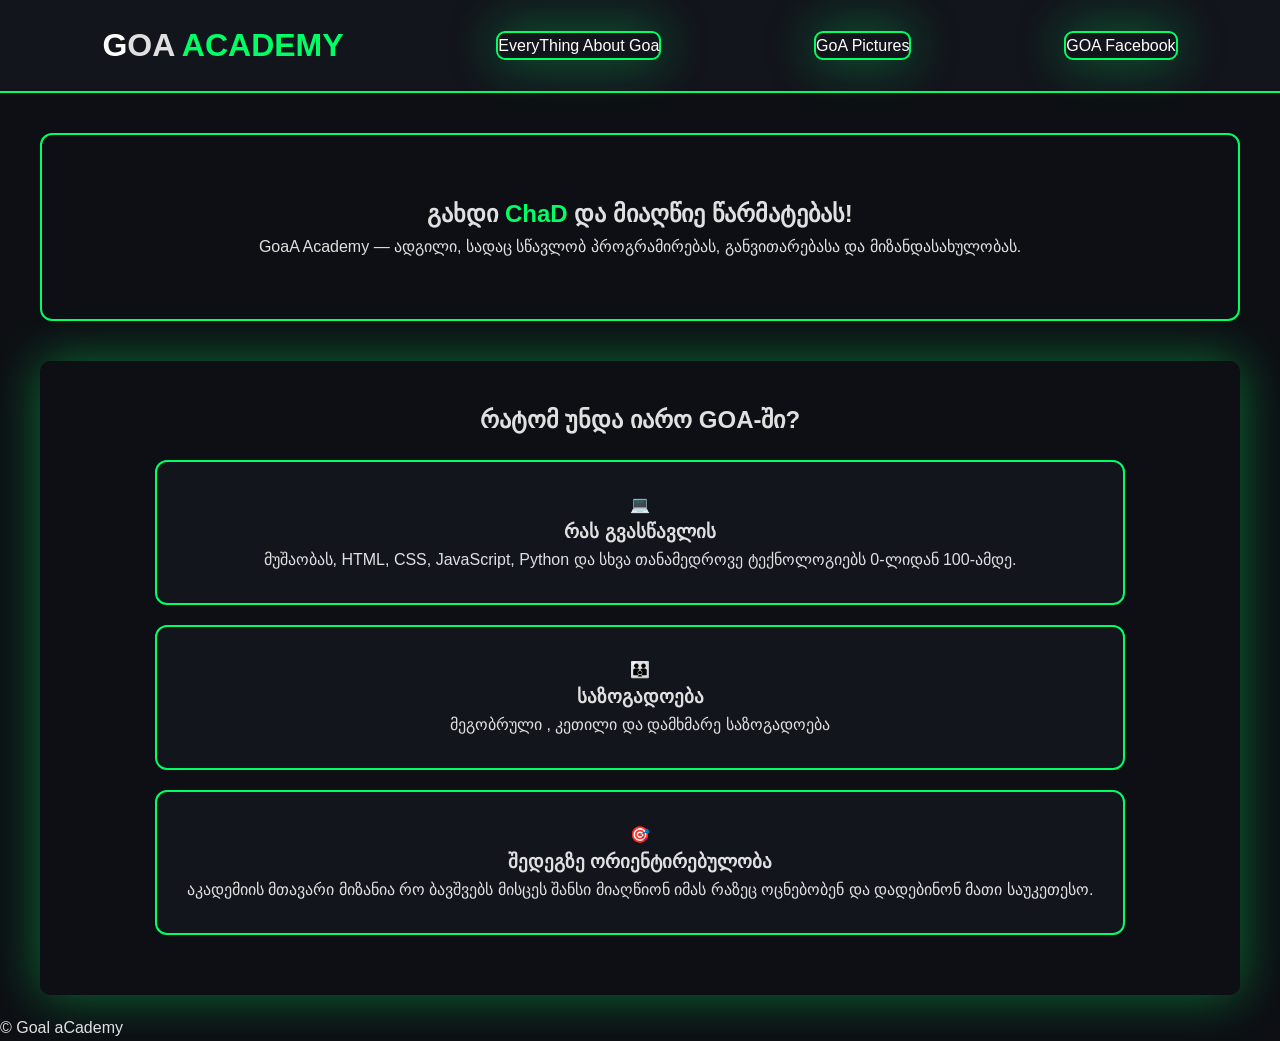
<file: index.html>
<!DOCTYPE html>
<html lang="en">
<head>
    <meta charset="UTF-8">
    <meta name="viewport" content="width=device-width, initial-scale=1.0">
    <title>GOA Academy</title>
    <link rel="stylesheet" href="aog.css">
    
  
</head>
<body>

    <header class="bar">
        <div class="logo">
            <h1><a href="sound.html" target="_blank" class="">G</a>OA <span>ACADEMY</span></h1>
        </div>
        <div class="everything">
            <a href="goas.html">EveryThing About Goa</a>
        </div>
        <div class="pic">
            
            <a href="GoaPic.html" target="_blank" class="">GoA Pictures</a>
        </div>
        <div class="face">
            <a href="https://www.facebook.com/nika11keshelava/?locale=ka_GE" target="_blank" class="">GOA Facebook</a>
        </div>
    </header>

    <section class="hero">
        <div class="Chader">
            <h2>გახდი <span class="ch">ChaD</span> და მიაღწიე წარმატებას!</h2>
            <p>GoaA Academy — ადგილი, სადაც სწავლობ პროგრამირებას, განვითარებასა და მიზანდასახულობას.</p>
        </div>
    </section>
   
    <section class="why-goa">
        <h2>რატომ უნდა იარო GOA-ში?</h2>
        <div class="cards-container">
            
            <div class="card">
                <div class="icon">💻</div>
                <h3>რას გვასწავლის</h3>
                <p> მუშაობას, HTML, CSS, JavaScript, Python და სხვა თანამედროვე ტექნოლოგიებს  0-ლიდან 100-ამდე.</p>
            </div>

            <div class="card">
                <div class="icon">👪</div>
                <h3>საზოგადოება</h3>
                <p>მეგობრული , კეთილი და დამხმარე საზოგადოება</p>
            </div>

            <div class="card">
                <div class="icon">🎯</div>
                <h3>შედეგზე ორიენტირებულობა</h3>
                <p>აკადემიის მთავარი მიზანია რო ბავშვებს მისცეს შანსი მიაღწიონ იმას რაზეც ოცნებობენ და დადებინონ მათი საუკეთესო.</p>
            </div>

        </div>
    </section>

    <footer>
        <p>&copy; Goal aCademy</p>
    </footer>

</body>
</html>
</file>
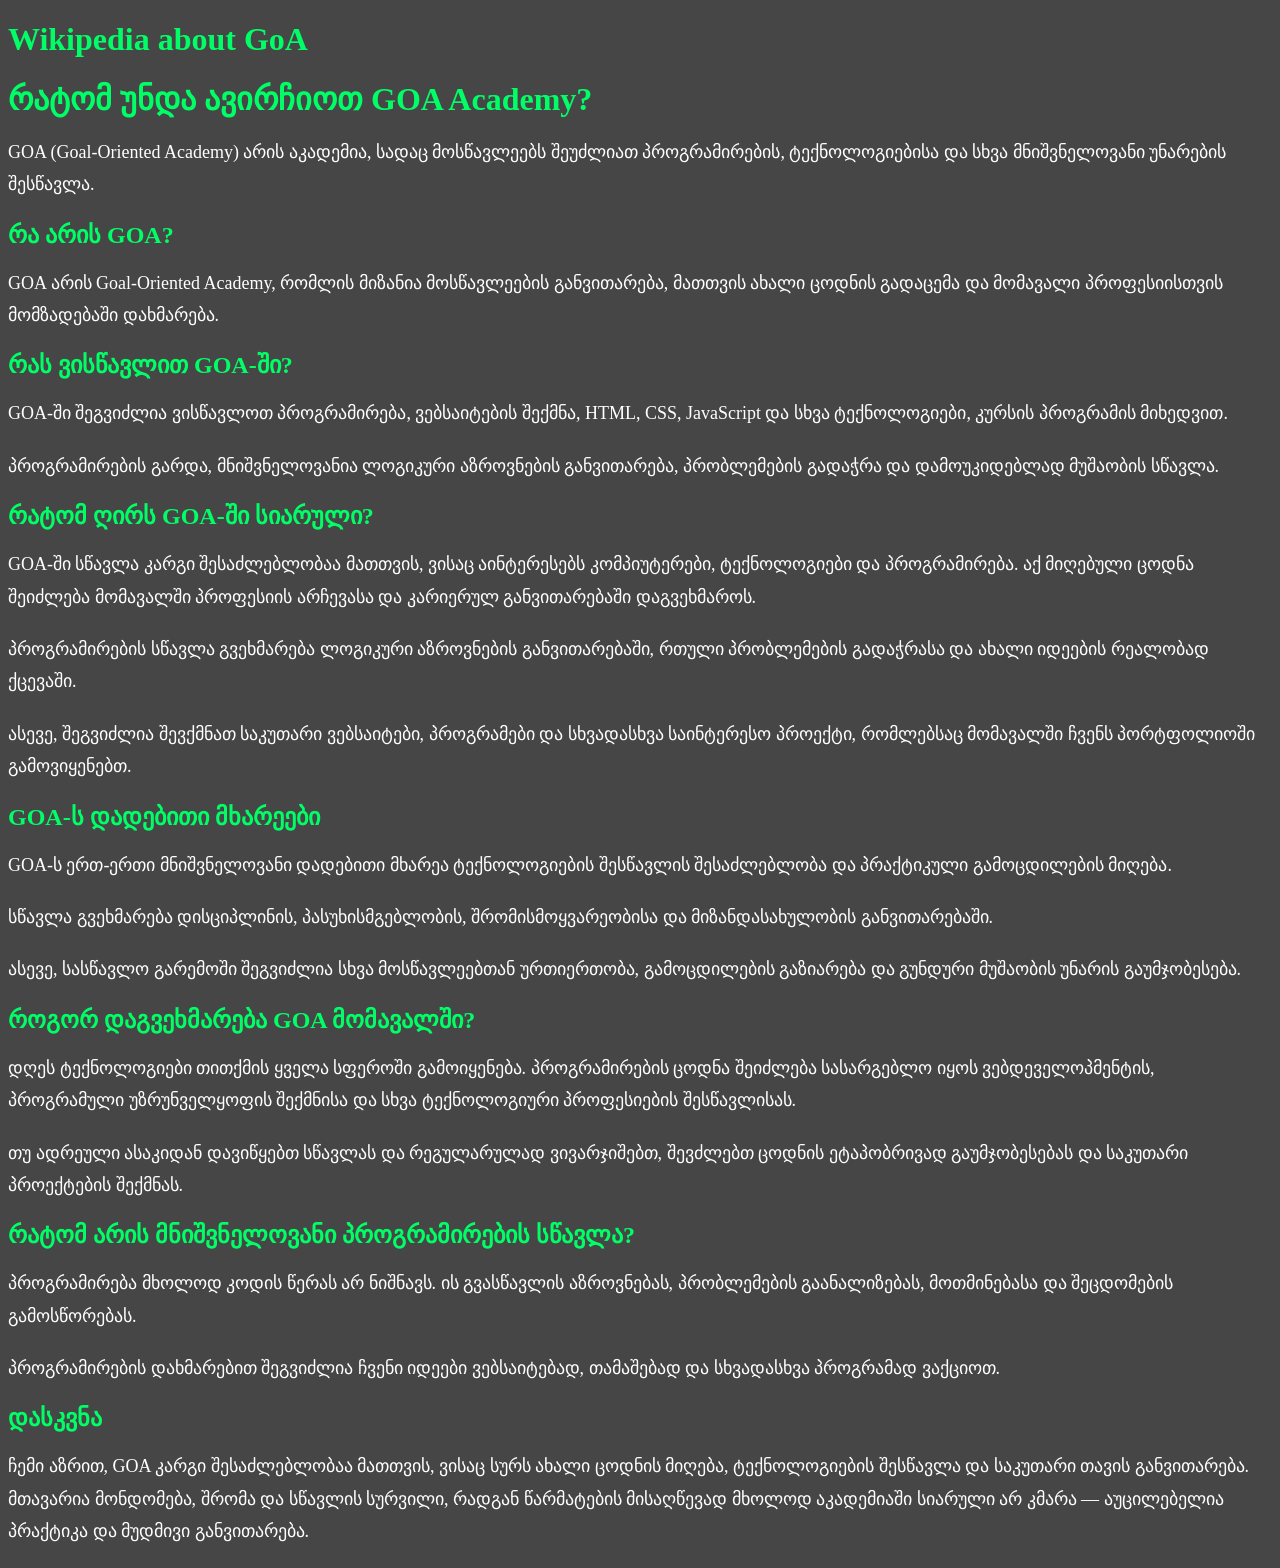
<file: goas.html>
<!DOCTYPE html>
<html lang="en">
<head>
    <meta charset="UTF-8">
    <meta name="viewport" content="width=device-width, initial-scale=1.0">
    <title>Document</title>
    <link rel="stylesheet" href="goass.css">
</head>
<body>
    
<h1>Wikipedia about GoA</h1>
<h1>რატომ უნდა ავირჩიოთ GOA Academy?</h1>

<p>GOA (Goal-Oriented Academy) არის აკადემია, სადაც მოსწავლეებს შეუძლიათ პროგრამირების, ტექნოლოგიებისა და სხვა მნიშვნელოვანი უნარების შესწავლა.</p>

<h2>რა არის GOA?</h2>

<p>GOA არის Goal-Oriented Academy, რომლის მიზანია მოსწავლეების განვითარება, მათთვის ახალი ცოდნის გადაცემა და მომავალი პროფესიისთვის მომზადებაში დახმარება.</p>

<h2>რას ვისწავლით GOA-ში?</h2>

<p>GOA-ში შეგვიძლია ვისწავლოთ პროგრამირება, ვებსაიტების შექმნა, HTML, CSS, JavaScript და სხვა ტექნოლოგიები, კურსის პროგრამის მიხედვით.</p>

<p>პროგრამირების გარდა, მნიშვნელოვანია ლოგიკური აზროვნების განვითარება, პრობლემების გადაჭრა და დამოუკიდებლად მუშაობის სწავლა.</p>

<h2>რატომ ღირს GOA-ში სიარული?</h2>

<p>GOA-ში სწავლა კარგი შესაძლებლობაა მათთვის, ვისაც აინტერესებს კომპიუტერები, ტექნოლოგიები და პროგრამირება. აქ მიღებული ცოდნა შეიძლება მომავალში პროფესიის არჩევასა და კარიერულ განვითარებაში დაგვეხმაროს.</p>

<p>პროგრამირების სწავლა გვეხმარება ლოგიკური აზროვნების განვითარებაში, რთული პრობლემების გადაჭრასა და ახალი იდეების რეალობად ქცევაში.</p>

<p>ასევე, შეგვიძლია შევქმნათ საკუთარი ვებსაიტები, პროგრამები და სხვადასხვა საინტერესო პროექტი, რომლებსაც მომავალში ჩვენს პორტფოლიოში გამოვიყენებთ.</p>

<h2>GOA-ს დადებითი მხარეები</h2>

<p>GOA-ს ერთ-ერთი მნიშვნელოვანი დადებითი მხარეა ტექნოლოგიების შესწავლის შესაძლებლობა და პრაქტიკული გამოცდილების მიღება.</p>

<p>სწავლა გვეხმარება დისციპლინის, პასუხისმგებლობის, შრომისმოყვარეობისა და მიზანდასახულობის განვითარებაში.</p>

<p>ასევე, სასწავლო გარემოში შეგვიძლია სხვა მოსწავლეებთან ურთიერთობა, გამოცდილების გაზიარება და გუნდური მუშაობის უნარის გაუმჯობესება.</p>

<h2>როგორ დაგვეხმარება GOA მომავალში?</h2>

<p>დღეს ტექნოლოგიები თითქმის ყველა სფეროში გამოიყენება. პროგრამირების ცოდნა შეიძლება სასარგებლო იყოს ვებდეველოპმენტის, პროგრამული უზრუნველყოფის შექმნისა და სხვა ტექნოლოგიური პროფესიების შესწავლისას.</p>

<p>თუ ადრეული ასაკიდან დავიწყებთ სწავლას და რეგულარულად ვივარჯიშებთ, შევძლებთ ცოდნის ეტაპობრივად გაუმჯობესებას და საკუთარი პროექტების შექმნას.</p>

<h2>რატომ არის მნიშვნელოვანი პროგრამირების სწავლა?</h2>

<p>პროგრამირება მხოლოდ კოდის წერას არ ნიშნავს. ის გვასწავლის აზროვნებას, პრობლემების გაანალიზებას, მოთმინებასა და შეცდომების გამოსწორებას.</p>

<p>პროგრამირების დახმარებით შეგვიძლია ჩვენი იდეები ვებსაიტებად, თამაშებად და სხვადასხვა პროგრამად ვაქციოთ.</p>

<h2>დასკვნა</h2>

<p>ჩემი აზრით, GOA კარგი შესაძლებლობაა მათთვის, ვისაც სურს ახალი ცოდნის მიღება, ტექნოლოგიების შესწავლა და საკუთარი თავის განვითარება. მთავარია მონდომება, შრომა და სწავლის სურვილი, რადგან წარმატების მისაღწევად მხოლოდ აკადემიაში სიარული არ კმარა — აუცილებელია პრაქტიკა და მუდმივი განვითარება.</p>


</body>
</html>
</file>
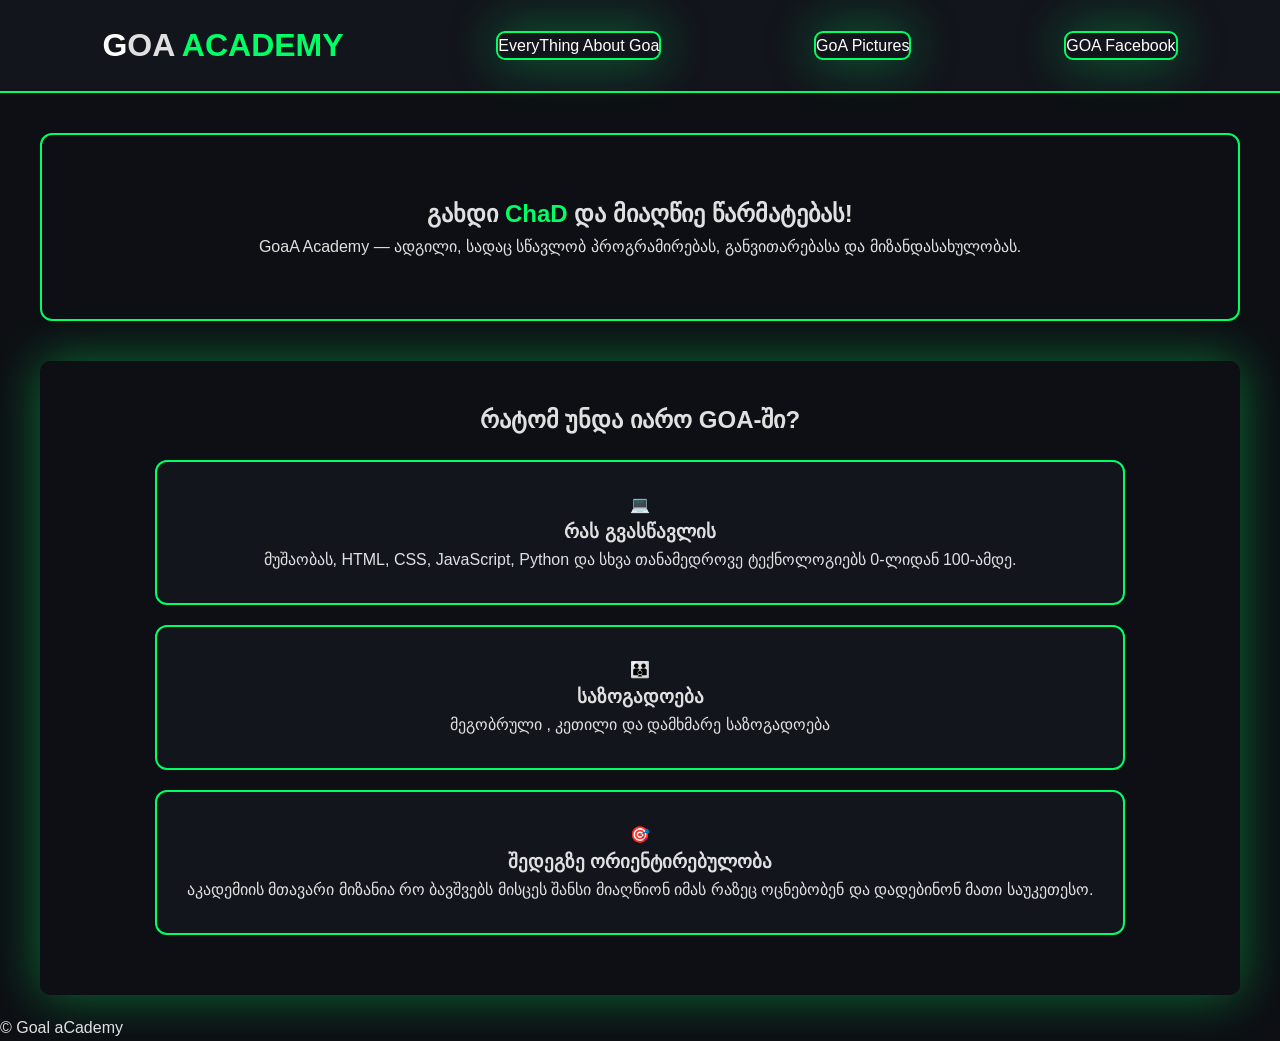
<file: seule.html>
<!DOCTYPE html>
<html lang="en">
<head>
    <meta charset="UTF-8">
    <meta name="viewport" content="width=device-width, initial-scale=1.0">
    <title>GOA Academy</title>
    <link rel="stylesheet" href="aog.css">
    
  
</head>
<body>

    <header class="bar">
        <div class="logo">
            <h1><a href="">G</a>OA <span>ACADEMY</span></h1>
        </div>
        <div class="everything">
            <a href="goas.html">EveryThing About Goa</a>
        </div>
        <div class="pic">
            
            <a href="GoaPic.html" target="_blank" class="">GoA Pictures</a>
        </div>
        <div class="face">
            <a href="https://www.facebook.com/nika11keshelava/?locale=ka_GE" target="_blank" class="">GOA Facebook</a>
        </div>
    </header>

    <section class="hero">
        <div class="Chader">
            <h2>გახდი <span class="ch">ChaD</span> და მიაღწიე წარმატებას!</h2>
            <p>GoaA Academy — ადგილი, სადაც სწავლობ პროგრამირებას, განვითარებასა და მიზანდასახულობას.</p>
        </div>
    </section>
   
    <section class="why-goa">
        <h2>რატომ უნდა იარო GOA-ში?</h2>
        <div class="cards-container">
            
            <div class="card">
                <div class="icon">💻</div>
                <h3>რას გვასწავლის</h3>
                <p> მუშაობას, HTML, CSS, JavaScript, Python და სხვა თანამედროვე ტექნოლოგიებს  0-ლიდან 100-ამდე.</p>
            </div>

            <div class="card">
                <div class="icon">👪</div>
                <h3>საზოგადოება</h3>
                <p>მეგობრული , კეთილი და დამხმარე საზოგადოება</p>
            </div>

            <div class="card">
                <div class="icon">🎯</div>
                <h3>შედეგზე ორიენტირებულობა</h3>
                <p>აკადემიის მთავარი მიზანია რო ბავშვებს მისცეს შანსი მიაღწიონ იმას რაზეც ოცნებობენ და დადებინონ მათი საუკეთესო.</p>
            </div>

        </div>
    </section>

    <footer>
        <p>&copy; Goal aCademy</p>
    </footer>

</body>
</html>
</file>
<file: aog.css>
* {
    margin: 0;
    padding: 0;
    box-sizing: border-box;
    font-family: 'Poppins', sans-serif;
}

body {
    background-color: #0d0f14;
    color: #e0e0e0; 
    line-height: 1.6;
}


.bar {
    display: flex;
    justify-content: space-between; 
    align-items: center;
    padding: 20px 8%;
    background-color: #12151c;
    border-bottom: 2px solid #00ff66;
}

.logo h1 span {
    color: #00ff66;
}

.ch {
    color: #00ff66;
}


.Chader {
    display: flex;
    flex-direction: column; 
    justify-content: center;
    align-items: center;
    text-align: center;
    padding: 60px 8%;
    border: 2px solid #00ff66;
    margin: 40px auto;
    max-width: 1200px;
    border-radius: 12px;
}

.card, .why-goa {
    display: flex;
    flex-direction: column; 
    justify-content: center;
    align-items: center;
    text-align: center;
    padding: 40px 8%;
    margin: 20px auto;
    max-width: 1200px;
}

.card{
    border: 2px solid #00ff66;
    background-color: #12151c;
    border-radius: 12px;
    padding: 30px;
    transition: all 0.3s ease-in-out;
}

.card:hover, .chader:hover{
    border-color: #00ff66;
    box-shadow: 0 0 50px rgba(0, 255, 102, 0.4);
}

.face{
    border: 2px solid;
    border-color: rgb(0, 255, 34, 0.774);
    border-radius: 9px;
   
}

.pic{
    border: 2px solid;
    border-color: rgba(0, 255, 34, 0.774);
    border-radius: 9px;
    
    
}

a{
    color: white;
    text-decoration: none;
}


.everything {
    border: 2px solid;
    border-color: rgb(0, 255, 34, 0.774);
    border-radius: 9px;
    
    
}

.everything {
    border-color: #00ff66;
    box-shadow: 0 0 50px rgba(0, 255, 102, 0.4);
     

}

.pic {
    border-color: #00ff66;
    box-shadow: 0 0 50px rgba(0, 255, 102, 0.4);
}

.face{
    border-color: #00ff66;
    box-shadow: 0 0 50px rgba(0, 255, 102, 0.4);
}

.face :hover{
    border-color: #0c4422;
    box-shadow: 0 0 50px rgba(10, 250, 106, 0.4);
}

.pic :hover{
    border-color: #0c4422;
    box-shadow: 0 0 50px rgba(10, 250, 106, 0.4);
}

.everything :hover{
    border-color: #0c4422;
    box-shadow: 0 0 50px rgba(10, 250, 106, 0.4);
}

.why-goa{
    border-color: #0c4422;
    box-shadow: 0 0 50px rgba(10, 250, 106, 0.4);
    border-radius: 10px;
}
</file>
<file: goass.css>
p {
    font-size: 18px;
    line-height: 1.8;
    margin-bottom: 20px;
}

h1, h2 {
    color: #00ff66;
    margin-bottom: 15px;
}

body{
    background: rgba(46, 45, 45, 0.877);
    color: white;
}
</file>
